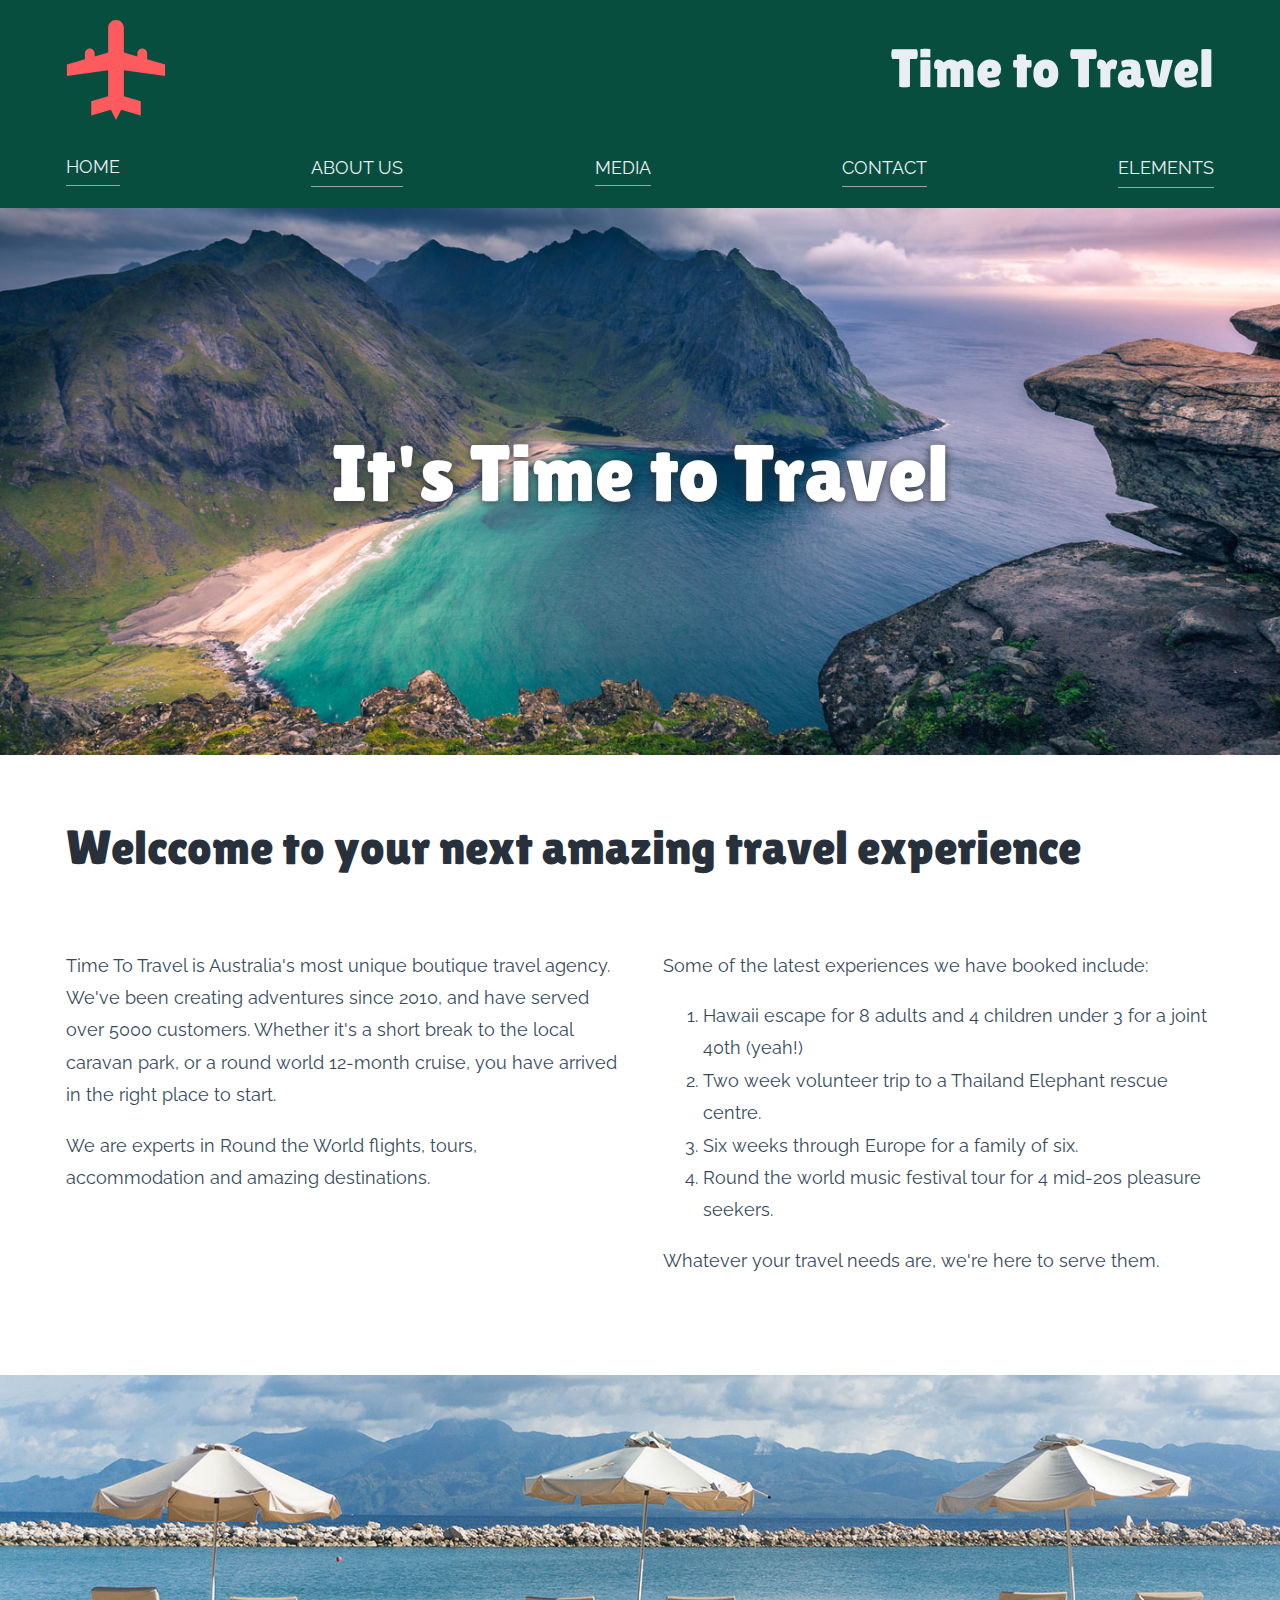
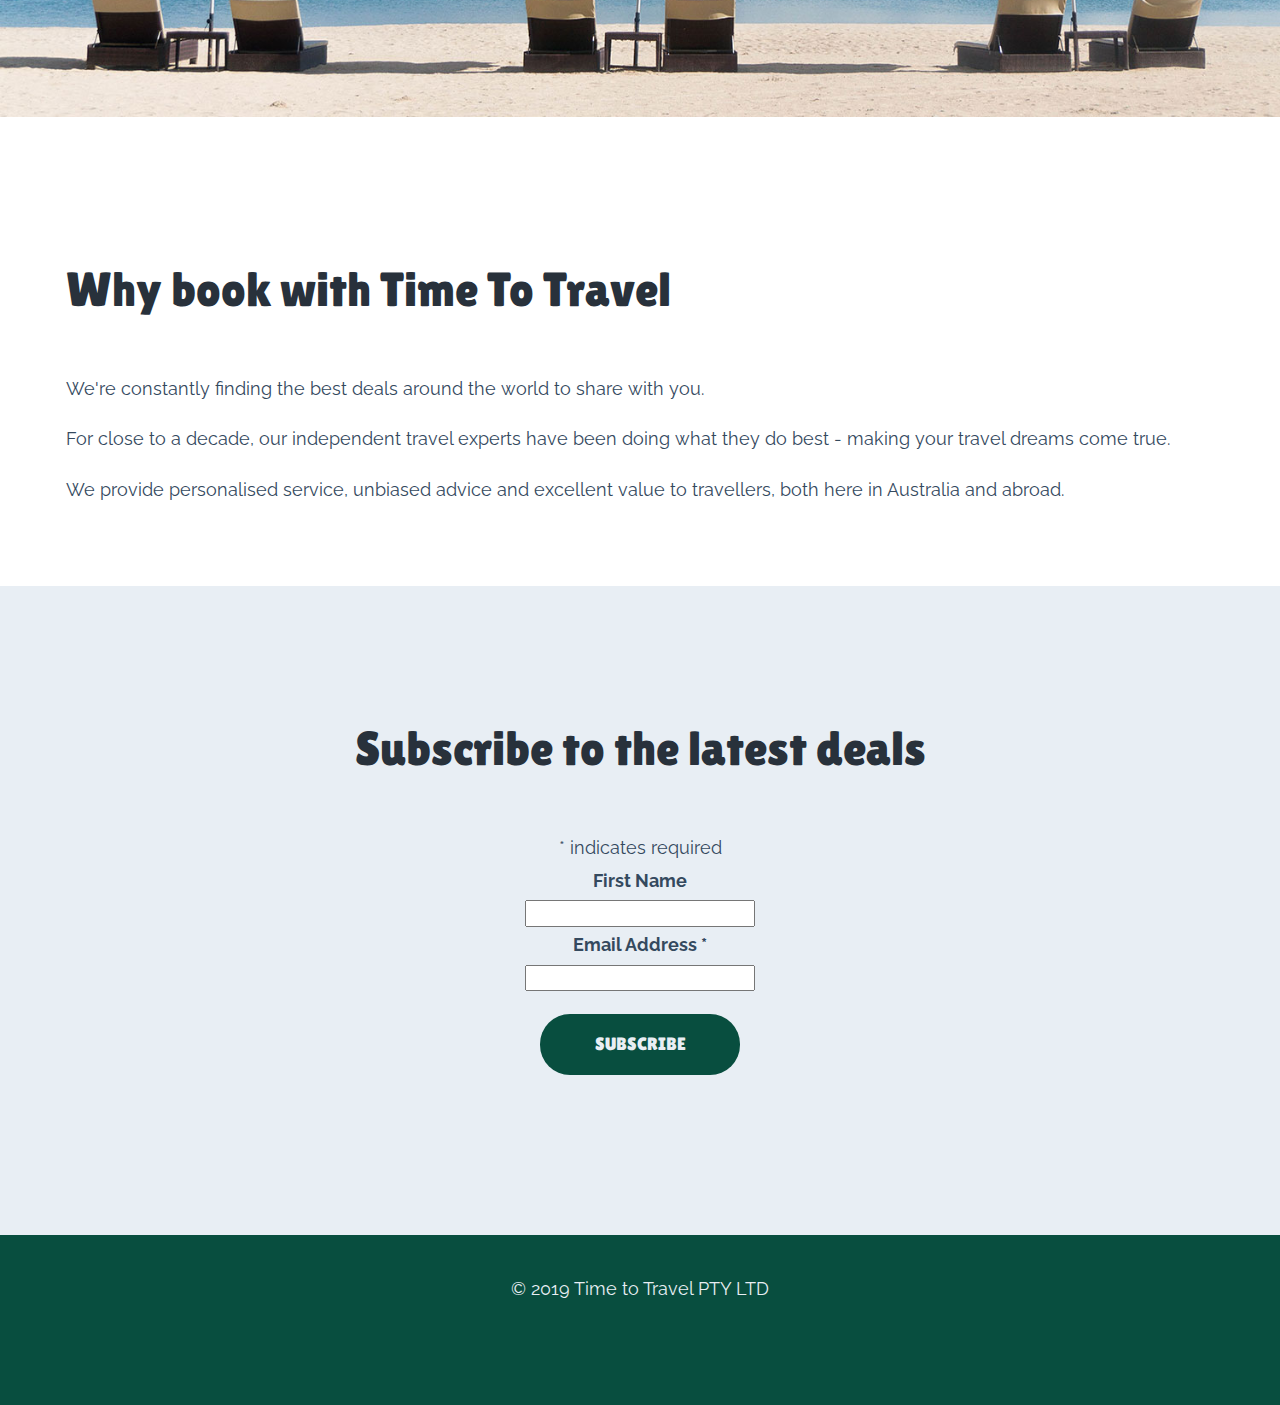
<file: index.html>
<!doctype html>


<html>

<head>


    <meta charset="utf-8">
    <meta name="viewport" content="width=device-width, intital-scale=1">

    <title>Great travel deals from Time to Travel</title>
    <link rel="stylesheet" href="resources/css/normalize.css">

    <link rel="stylesheet" href="resources/css/main.css">

    <meta name="description" content="Exclusive boutique holidays, cruises, and tours from Australia's leading travel agent">


    <link rel="apple-touch-icon" sizes="180x180" href="resources/icons/apple-touch-icon.png">
    <link rel="icon" type="image/png" sizes="32x32" href="resources/icons/favicon-32x32.png">
    <link rel="icon" type="image/png" sizes="16x16" href="resources/icons/favicon-16x16.png">
    <link rel="manifest" href="resources/icons/site.webmanifest">
    <link rel="mask-icon" href="resources/icons/safari-pinned-tab.svg" color="#5bbad5">
    <link rel="shortcut icon" href="resources/icons/favicon.ico">
    <meta name="msapplication-TileColor" content="#2b5797">
    <meta name="msapplication-config" content="resources/icons/browserconfig.xml">
    <meta name="theme-color" content="#ffffff">


</head>



<body>

    <header>
        <div class="layout-wide">

            <div class="logo-wrapper">

                <a href="index.html">
                    <img src="resources/images/logo.svg" alt="Time to Travel Logo">

                </a>
            </div>
            <!--logo-wrapper-->
            <div class="site-title">
                Time to Travel
            </div>
            <!--sight-title-->
        </div>
    </header>
    <div class="navigation">

        <button class="nav-prompt">Open Navigation</button>

        <nav class="layout-wide nav-inner" aria-expanded="false">

            <ul>
                <li>
                    <a href="index.html">
                        Home
                    </a>
                </li>
                <li>
                    <a href="about.html">
                        About Us
                    </a>
                </li>
                <li>
                    <a href="media.html">
                        Media
                    </a>
                </li>
                <li>
                    <a href="contact.html">
                        Contact
                    </a>
                </li>
                <li>
                    <a href="element.html">
                        Elements
                    </a>
                </li>
            </ul>

        </nav>
    </div>


    <main>

        <div class="hero-module">

            <img src="resources/images/norway-1400.jpg" alt="Beach in Norway">
            <div class="hero-content">
                <h1 class="heading-main layout-wide">
                    It's Time to Travel
                </h1>
            </div>
        </div>
        <section class="layout-wide">
            <h2>Welccome to your next amazing travel experience</h2>

            <div class="content-area-grid">

                <div class="content">

                    <p>Time To Travel is Australia's most unique boutique travel agency. We've been creating adventures
                        since 2010, and have served over 5000 customers. Whether it's a short break to the local
                        caravan
                        park, or a round world 12-month cruise, you have arrived in the right place to start.</p>

                    <p>We are experts in Round the World flights, tours, accommodation and amazing destinations.</p>


                </div>

                <div class="content">

                    <p>Some of the latest experiences we have booked include:</p>

                    <ol>
                        <li>Hawaii escape for 8 adults and 4 children under 3 for a joint 40th (yeah!)</li>
                        <li>Two week volunteer trip to a Thailand Elephant rescue centre.</li>
                        <li>Six weeks through Europe for a family of six.</li>
                        <li>Round the world music festival tour for 4 mid-20s pleasure seekers.</li>
                    </ol>
                    <p>Whatever your travel needs are, we're here to serve them.</p>


                </div>

            </div>


        </section>
        <img class="layout-full-width" src="resources/images/beach-wide-1500.jpg" alt="">

<section class= "layout-wide">

<h2>Why book with Time To Travel </h2>

<p>We're constantly finding the best deals around the world to share with you.</p>

<p></p>For close to a decade, our independent travel experts have been doing what they do best - making your travel dreams come true.</p>

<p>We provide personalised service, unbiased advice and excellent value to travellers, both here in Australia and abroad.</p>

</section>

    </main>

    <footer>
        <div class="footer-subscribe">
            <div class="layout-wide">
                <!-- Begin Mailchimp Signup Form -->


                <div id="mc_embed_signup">
                    <form action="https://carbonmade.us20.list-manage.com/subscribe/post?u=0a309d45d33c308adc2483481&amp;id=c5375178fd"
                        method="post" id="mc-embedded-subscribe-form" name="mc-embedded-subscribe-form" class="validate"
                        target="_blank" novalidate>
                        <div id="mc_embed_signup_scroll">
                            <h2>Subscribe to the latest deals</h2>
                            <div class="indicates-required"><span class="asterisk">*</span> indicates required</div>
                            <div class="mc-field-group">
                                <label for="mce-FNAME">First Name </label>
                                <input type="text" value="" name="FNAME" class="" id="mce-FNAME">
                            </div>
                            <div class="mc-field-group">
                                <label for="mce-EMAIL">Email Address <span class="asterisk">*</span>
                                </label>
                                <input type="email" value="" name="EMAIL" class="required email" id="mce-EMAIL">
                            </div>
                            <div id="mce-responses" class="clear">
                                <div class="response" id="mce-error-response" style="display:none"></div>
                                <div class="response" id="mce-success-response" style="display:none"></div>
                            </div>
                            <!-- real people should not fill this in and expect good things - do not remove this or risk form bot signups-->
                            <div style="position: absolute; left: -5000px;" aria-hidden="true"><input type="text" name="b_0a309d45d33c308adc2483481_c5375178fd"
                                    tabindex="-1" value=""></div>
                            <div class="clear"><input type="submit" value="Subscribe" name="subscribe" id="mc-embedded-subscribe"
                                    class="button"></div>
                        </div>
                    </form>
                </div>
                <script type='text/javascript' src='//s3.amazonaws.com/downloads.mailchimp.com/js/mc-validate.js'></script>
                <script type='text/javascript'>(function ($) { window.fnames = new Array(); window.ftypes = new Array(); fnames[1] = 'FNAME'; ftypes[1] = 'text'; fnames[0] = 'EMAIL'; ftypes[0] = 'email'; fnames[3] = 'ADDRESS'; ftypes[3] = 'address'; fnames[4] = 'PHONE'; ftypes[4] = 'phone'; }(jQuery)); var $mcj = jQuery.noConflict(true);</script>
                <!--End mc_embed_signup-->
            </div> <!-- layoutwide-->
            <!--subscription form goes here-->

        </div>
        <!--footersubscribe-->
        <div class="footer-notices">
            <div class="layout-wide">
                <p>&copy; 2019 Time to Travel PTY LTD</p>
            </div>
        </div>

    </footer>


    <script src="resources/js/css-var-polyfill.js"></script>

    <script src="resources/js/jquery.js"></script>

    <script src="resources/js/scripts.js"></script>

</body>

</html>
</file>
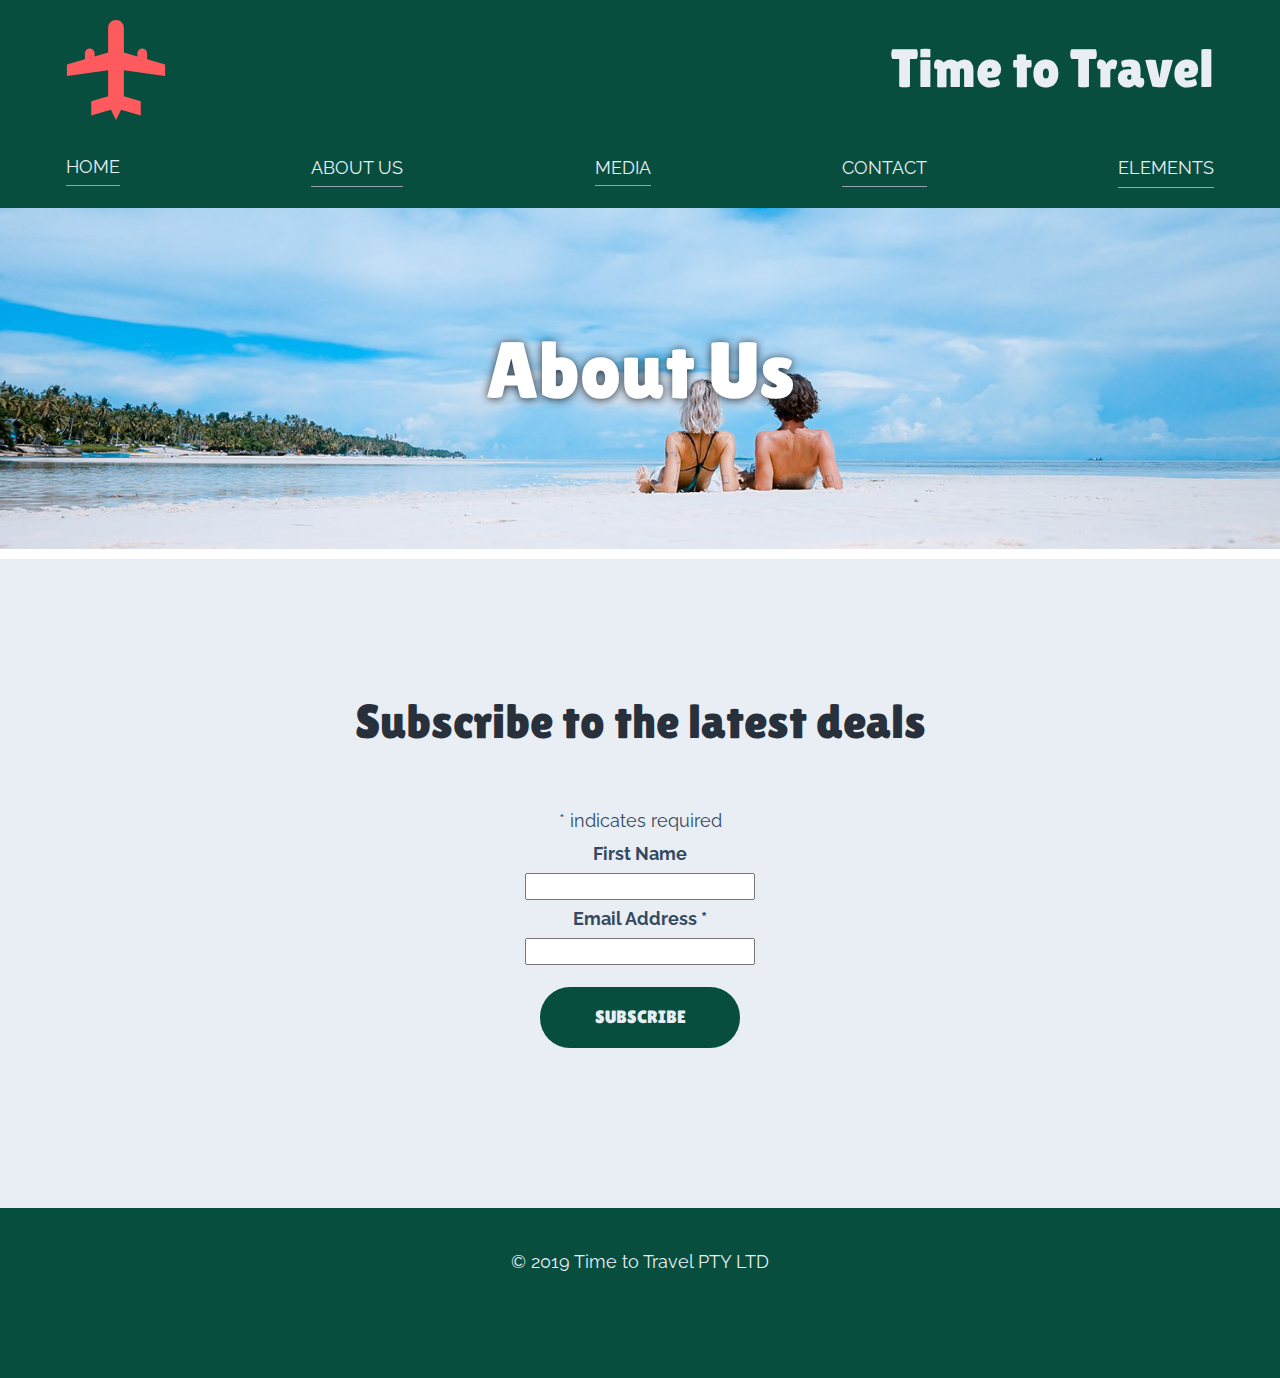
<file: about.html>
<!doctype html>


<html>

<head>


    <meta charset="utf-8">
    <meta name="viewport" content="width=device-width, intital-scale=1">

    <title>Great travel deals from Time to Travel</title>
    <link rel="stylesheet" href="resources/css/normalize.css">

    <link rel="stylesheet" href="resources/css/main.css">

    <meta name="description" content="Exclusive boutique holidays, cruises, and tours from Australia's leading travel agent">


    <link rel="apple-touch-icon" sizes="180x180" href="resources/icons/apple-touch-icon.png">
    <link rel="icon" type="image/png" sizes="32x32" href="resources/icons/favicon-32x32.png">
    <link rel="icon" type="image/png" sizes="16x16" href="resources/icons/favicon-16x16.png">
    <link rel="manifest" href="resources/icons/site.webmanifest">
    <link rel="mask-icon" href="resources/icons/safari-pinned-tab.svg" color="#5bbad5">
    <link rel="shortcut icon" href="resources/icons/favicon.ico">
    <meta name="msapplication-TileColor" content="#2b5797">
    <meta name="msapplication-config" content="resources/icons/browserconfig.xml">
    <meta name="theme-color" content="#ffffff">


</head>



<body>

    <header>
        <div class="layout-wide">

            <div class="logo-wrapper">

                <a href="index.html">
                    <img src="resources/images/logo.svg" alt="Time to Travel Logo">

                </a>
            </div>
            <!--logo-wrapper-->
            <div class="site-title">
                Time to Travel
            </div>
            <!--sight-title-->
        </div>
    </header>
<div class="navigation">

    <button class="nav-prompt">Open Navigation</button>

    <nav class="layout-wide nav-inner" aria-expanded="false">
    
        <ul>
            <li>
                <a href="index.html">
                    Home
                </a>
            </li>
            <li>
                <a href="about.html">
                    About Us
                </a>
            </li>
            <li>
                <a href="media.html">
                    Media
                </a>
            </li>
            <li>
                <a href="contact.html">
                    Contact
                </a>
            </li>
            <li>
                <a href="element.html">
                    Elements
                </a>
            </li>
        </ul>


    </nav>
</div>


    <main>

        <div class="hero-module">

            <img src="resources/images/people-wide-1500.jpg" alt="People on Beach ">

            <div class="hero-content">

                <h1 class="heading-main layout-wide">
                    About Us
                </h1>

            </div>
        </div>
    </main>

    <footer>
        <div class="footer-subscribe">
            <div class="layout-wide">
                <!-- Begin Mailchimp Signup Form -->


                <div id="mc_embed_signup">
                    <form action="https://carbonmade.us20.list-manage.com/subscribe/post?u=0a309d45d33c308adc2483481&amp;id=c5375178fd"
                        method="post" id="mc-embedded-subscribe-form" name="mc-embedded-subscribe-form" class="validate"
                        target="_blank" novalidate>
                        <div id="mc_embed_signup_scroll">
                            <h2>Subscribe to the latest deals</h2>
                            <div class="indicates-required"><span class="asterisk">*</span> indicates required</div>
                            <div class="mc-field-group">
                                <label for="mce-FNAME">First Name </label>
                                <input type="text" value="" name="FNAME" class="" id="mce-FNAME">
                            </div>
                            <div class="mc-field-group">
                                <label for="mce-EMAIL">Email Address <span class="asterisk">*</span>
                                </label>
                                <input type="email" value="" name="EMAIL" class="required email" id="mce-EMAIL">
                            </div>
                            <div id="mce-responses" class="clear">
                                <div class="response" id="mce-error-response" style="display:none"></div>
                                <div class="response" id="mce-success-response" style="display:none"></div>
                            </div>
                            <!-- real people should not fill this in and expect good things - do not remove this or risk form bot signups-->
                            <div style="position: absolute; left: -5000px;" aria-hidden="true"><input type="text" name="b_0a309d45d33c308adc2483481_c5375178fd"
                                    tabindex="-1" value=""></div>
                            <div class="clear"><input type="submit" value="Subscribe" name="subscribe" id="mc-embedded-subscribe"
                                    class="button"></div>
                        </div>
                    </form>
                </div>
                <script type='text/javascript' src='//s3.amazonaws.com/downloads.mailchimp.com/js/mc-validate.js'></script>
                <script type='text/javascript'>(function ($) { window.fnames = new Array(); window.ftypes = new Array(); fnames[1] = 'FNAME'; ftypes[1] = 'text'; fnames[0] = 'EMAIL'; ftypes[0] = 'email'; fnames[3] = 'ADDRESS'; ftypes[3] = 'address'; fnames[4] = 'PHONE'; ftypes[4] = 'phone'; }(jQuery)); var $mcj = jQuery.noConflict(true);</script>
                <!--End mc_embed_signup-->
            </div> <!-- layoutwide-->
            <!--subscription form goes here-->

        </div>
        <!--footersubscribe-->
        <div class="footer-notices">
            <div class="layout-wide">
                <p>&copy; 2019 Time to Travel PTY LTD</p>
            </div>
        </div>

    </footer>


<script src="resources/js/css-var-polyfill.js"></script>

<script src="resources/js/jquery.js"></script>

<script src="resources/js/scripts.js"></script>

</body>

</html>
</file>
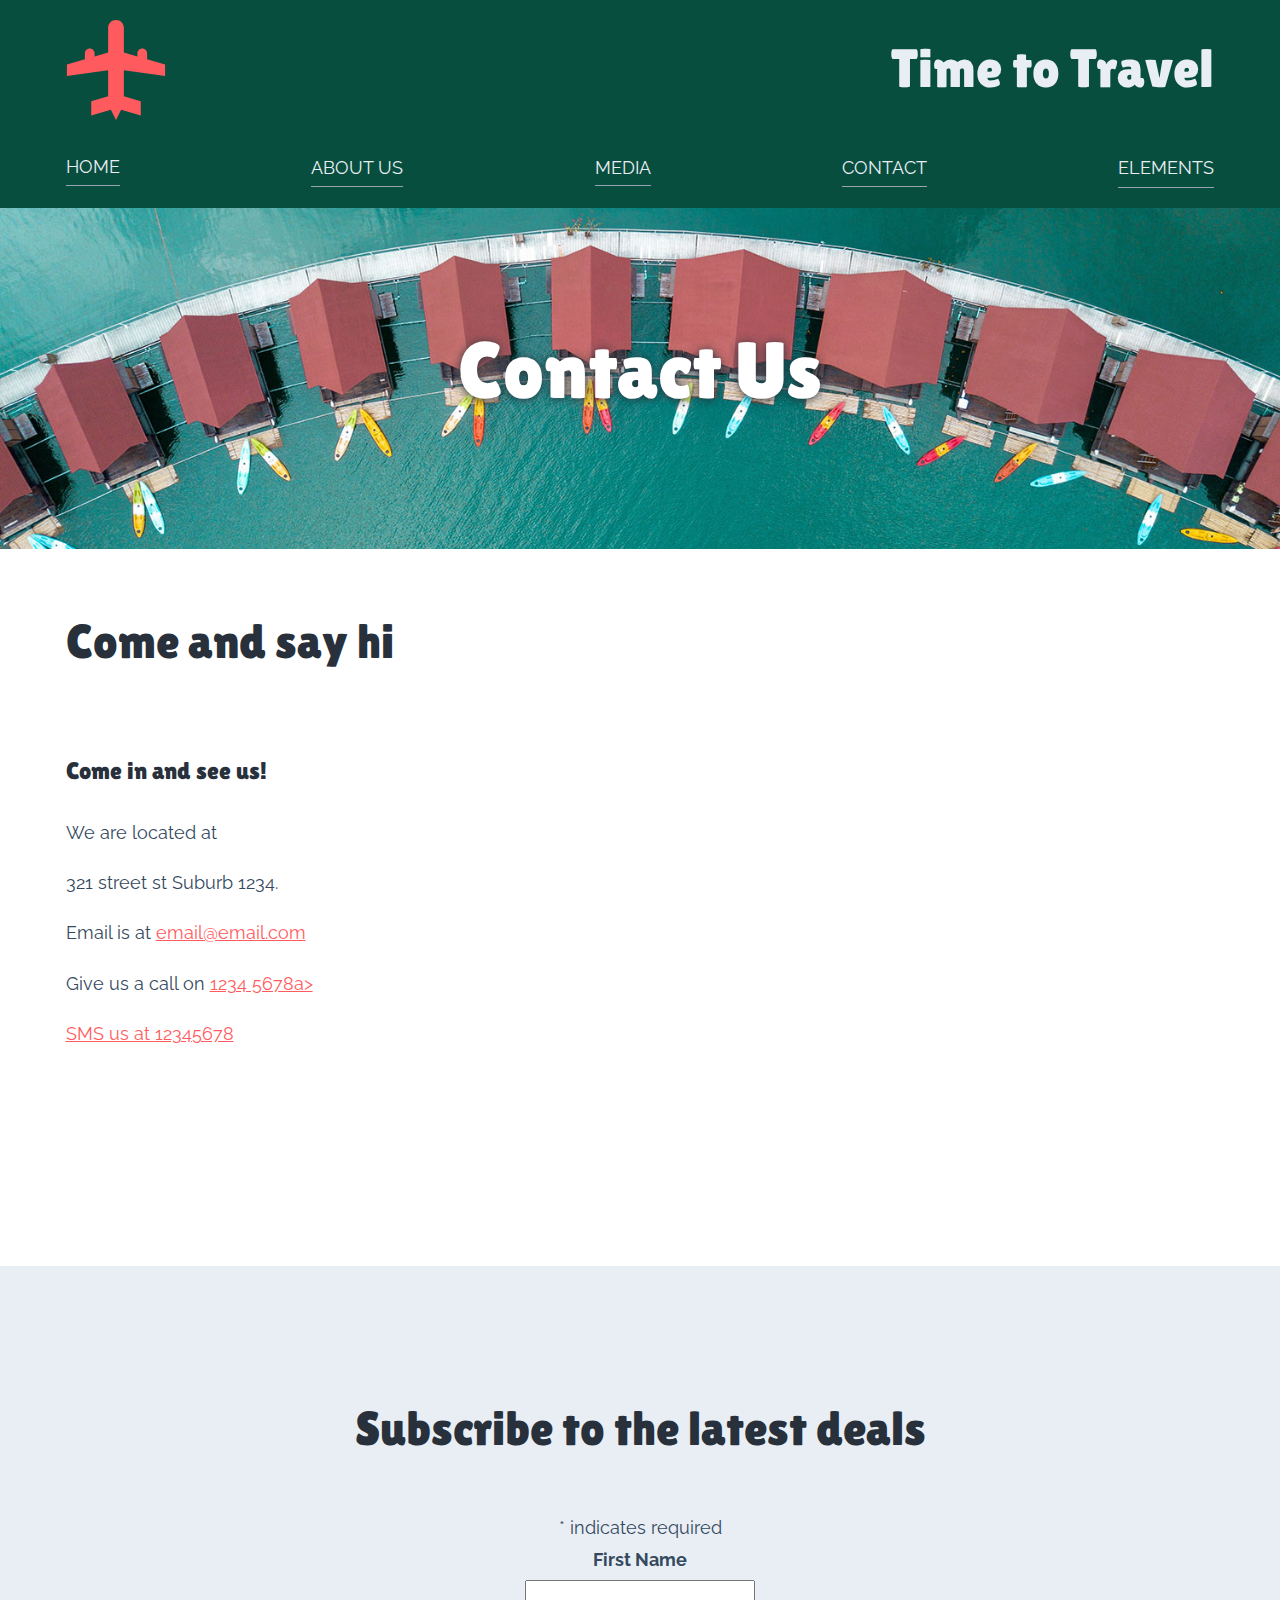
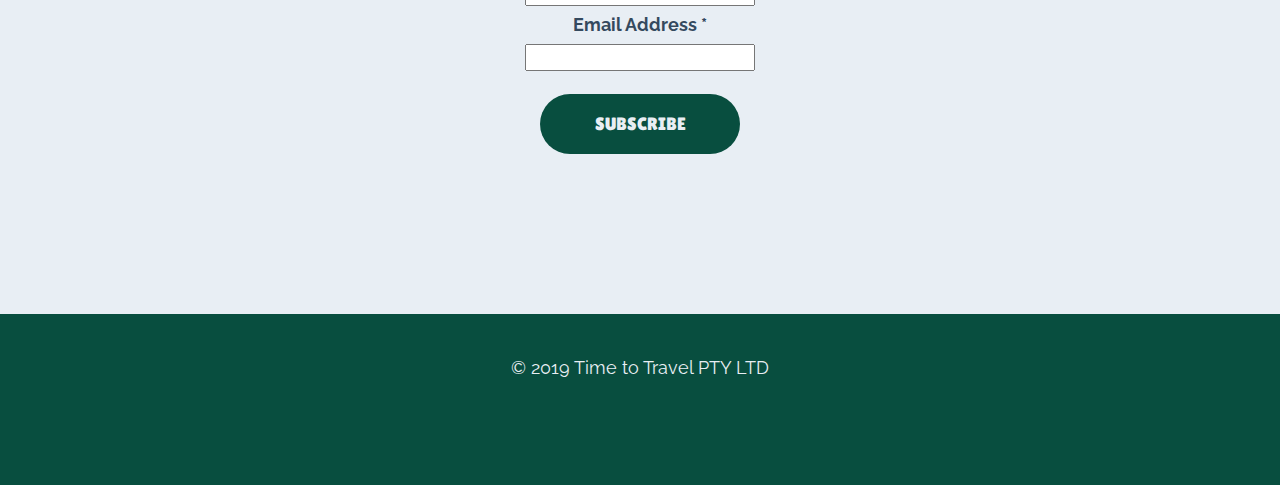
<file: contact.html>
<!doctype html>


<html>

<head>


    <meta charset="utf-8">
    <meta name="viewport" content="width=device-width, intital-scale=1">

    <title>Great travel deals from Time to Travel</title>
    <link rel="stylesheet" href="resources/css/normalize.css">

    <link rel="stylesheet" href="resources/css/main.css">

    <meta name="description" content="Exclusive boutique holidays, cruises, and tours from Australia's leading travel agent">


    <link rel="apple-touch-icon" sizes="180x180" href="resources/icons/apple-touch-icon.png">
    <link rel="icon" type="image/png" sizes="32x32" href="resources/icons/favicon-32x32.png">
    <link rel="icon" type="image/png" sizes="16x16" href="resources/icons/favicon-16x16.png">
    <link rel="manifest" href="resources/icons/site.webmanifest">
    <link rel="mask-icon" href="resources/icons/safari-pinned-tab.svg" color="#5bbad5">
    <link rel="shortcut icon" href="resources/icons/favicon.ico">
    <meta name="msapplication-TileColor" content="#2b5797">
    <meta name="msapplication-config" content="resources/icons/browserconfig.xml">
    <meta name="theme-color" content="#ffffff">


</head>



<body>

    <header>
        <div class="layout-wide">

            <div class="logo-wrapper">

                <a href="index.html">
                    <img src="resources/images/logo.svg" alt="Time to Travel Logo">

                </a>
            </div>
            <!--logo-wrapper-->
            <div class="site-title">
                Time to Travel
            </div>
            <!--sight-title-->
        </div>
    </header>
    <div class="navigation">

        <button class="nav-prompt">Open Navigation</button>

        <nav class="layout-wide nav-inner" aria-expanded="false">

            <ul>
                <li>
                    <a href="index.html">
                        Home
                    </a>
                </li>
                <li>
                    <a href="about.html">
                        About Us
                    </a>
                </li>
                <li>
                    <a href="media.html">
                        Media
                    </a>
                </li>
                <li>
                    <a href="contact.html">
                        Contact
                    </a>
                </li>
                <li>
                    <a href="element.html">
                        Elements
                    </a>
                </li>
            </ul>


        </nav>
    </div>


    <main>

        <div class="hero-module">

            <img src="resources/images/thailand-wide-1500.jpg" alt="New York">

            <div class="hero-content">

                <h1 class="heading-main layout-wide">
                    Contact Us
                </h1>

            </div>
        </div>

        <section class="layout-wide">

            <h2>Come and say hi</h2>

            <div class="content-area-grid">

                <div class="content">
                    <h3>Come in and see us!</h3>
                    <p>We are located at<address> 321 street st Suburb 1234.</address></p>

                    <p>Email is at <a href="mailto:email@email.com">email@email.com</a></p>

                    <p>Give us a call on <a href="tel:12345678">1234 5678</href>a></p>

                    <p>SMS us at <a href="sms:12345678">12345678</a></p>
                </div>

                <div class="content">
                    
                        <iframe src="https://www.google.com/maps/embed?pb=!1m18!1m12!1m3!1d3151.2623839017165!2d144.9306055149254!3d-37.83074284278746!2m3!1f0!2f0!3f0!3m2!1i1024!2i768!4f13.1!3m3!1m2!1s0x6ad66791e361ec69%3A0x9a5a6bf4bce23c4c!2s520+Graham+St%2C+Port+Melbourne+VIC+3207!5e0!3m2!1sen!2sau!4v1550382174921" width="600" height="450" frameborder="0" style="border:0" allowfullscreen></iframe>


                </div>
            </div>
        </section>
    </main>

    <footer>
        <div class="footer-subscribe">
            <div class="layout-wide">
                <!-- Begin Mailchimp Signup Form -->


                <div id="mc_embed_signup">
                    <form action="https://carbonmade.us20.list-manage.com/subscribe/post?u=0a309d45d33c308adc2483481&amp;id=c5375178fd"
                        method="post" id="mc-embedded-subscribe-form" name="mc-embedded-subscribe-form" class="validate"
                        target="_blank" novalidate>
                        <div id="mc_embed_signup_scroll">
                            <h2>Subscribe to the latest deals</h2>
                            <div class="indicates-required"><span class="asterisk">*</span> indicates required</div>
                            <div class="mc-field-group">
                                <label for="mce-FNAME">First Name </label>
                                <input type="text" value="" name="FNAME" class="" id="mce-FNAME">
                            </div>
                            <div class="mc-field-group">
                                <label for="mce-EMAIL">Email Address <span class="asterisk">*</span>
                                </label>
                                <input type="email" value="" name="EMAIL" class="required email" id="mce-EMAIL">
                            </div>
                            <div id="mce-responses" class="clear">
                                <div class="response" id="mce-error-response" style="display:none"></div>
                                <div class="response" id="mce-success-response" style="display:none"></div>
                            </div>
                            <!-- real people should not fill this in and expect good things - do not remove this or risk form bot signups-->
                            <div style="position: absolute; left: -5000px;" aria-hidden="true"><input type="text" name="b_0a309d45d33c308adc2483481_c5375178fd"
                                    tabindex="-1" value=""></div>
                            <div class="clear"><input type="submit" value="Subscribe" name="subscribe" id="mc-embedded-subscribe"
                                    class="button"></div>
                        </div>
                    </form>
                </div>
                <script type='text/javascript' src='//s3.amazonaws.com/downloads.mailchimp.com/js/mc-validate.js'></script>
                <script type='text/javascript'>(function ($) { window.fnames = new Array(); window.ftypes = new Array(); fnames[1] = 'FNAME'; ftypes[1] = 'text'; fnames[0] = 'EMAIL'; ftypes[0] = 'email'; fnames[3] = 'ADDRESS'; ftypes[3] = 'address'; fnames[4] = 'PHONE'; ftypes[4] = 'phone'; }(jQuery)); var $mcj = jQuery.noConflict(true);</script>
                <!--End mc_embed_signup-->
            </div> <!-- layoutwide-->
            <!--subscription form goes here-->

        </div>
        <!--footersubscribe-->
        <div class="footer-notices">
            <div class="layout-wide">
                <p>&copy; 2019 Time to Travel PTY LTD</p>
            </div>
        </div>

    </footer>


    <script src="resources/js/css-var-polyfill.js"></script>

    <script src="resources/js/jquery.js"></script>

    <script src="resources/js/scripts.js"></script>

</body>

</html>
</file>
<file: resources/css/main.css>
@import url('https://fonts.googleapis.com/css?family=Lilita+One|Raleway');

/*-------------------------VARIABLES */
:root {

    /* Colors */
    --color-green: #084e3f;
    --color-red: #ff5b5e;
    --color-deep-blue: #28313b;
    --color-light-grey: #97a4b1;
    --color-mid-blue: #34495e;
    --color-almost-white: #e8eef4;
  
    /* abstract colors out */
    --main-text-color: var(--color-mid-blue);
    --strong-text-color: var(--color-deep-blue);
    --alternative-text-color: var(--color-almost-white);
    --link-color: var(--color-red);
    --border-color: var(--color-light-grey);
    
    --secondary-bg-color: var(--color-almost-white);
    --alternative-bg-color: var(--color-green);
  
    --padder: 3%;
    --spacer: 20px;
    --spacer-large: 80px;
    --transition-time: 0.3s;
  
    --font-size-site-title: 32px;
    --font-size-page-title: 40px;
    --font-size-section-title: 30px; 
    --font-size-sub-title: 24px;
    --font-size-heading-small: 16px;
   
    --area-wide: 1200px;
    --area-narrow: 800px;

    --font-heading: 'Lilita One', cursive;

}

@media screen and (min-width: 800px) {
    :root{
        --font-size-site-title: 54px;
        --font-size-page-title: 80px;
        --font-size-section-title: 48px;

        --padder: 2%;
    }
}

/*-------------------------GLOBAL DEFAULTS */
*{
    box-sizing: border-box;
}

body {
    color: var(--main-text-color);
    font-size : 18px;
    line-height : 1.8;
    font-family: 'Raleway', sans-serif;
}

video {
    max-width: 100%;
}
img {
    max-width: 100%;
}

iframe{
    max-width: 100%
}


/*-------------------------HEADINGS AND TYPE */
h1,
h2,
h3,
h4 { color: var(--strong-text-color);
    font-family: var(--font-heading);
    font-weight: normal;
}
h1 {
    font-size: var(--font-size-page-title);
}
h2 {
    font-size: var(--font-size-section-title);
}
h3 {
    font-size: var(--font-size-sub-title);
}
h4 {
    font-size: var(--font-size-heading-small);
}



a{
    color: var(--link-color);
    transition: var(--transition-time);
}

a:hover {
    color: var(--strong-text-color);
}

/*-------------------------LAYOUTS*/

.layout-wide {
    max-width: var(--area-wide);
    padding-left: var(--padder);
    padding-right: var(--padder);

    margin-bottom:var(--spacer-large);
    margin-left: auto;
    margin-right: auto;
}

.layout-full-width {
    margin-bottom: var(--spacer-large);
    width: 100%;
}
/*-------------------------HEADER*/
header {
background-color: var(--alternative-bg-color);
padding-top: var(--spacer);
}

.logo-wrapper {
    width: 20%;
    float: left;
}
.site-title {
    width: 80%;
    float: right;
    color: var(--alternative-text-color);
    font-family: var(--font-heading);
    font-size: var(--font-size-site-title);
    text-align: right;
}

header .layout-wide {
    overflow: hidden;
    margin-bottom: 0;
}

/*-------------------------NAVIGATION*/

.navigation{
    background-color: var(--alternative-bg-color);
}

.nav-prompt {
    width: 100%;
    text-transform: uppercase;
    padding-top: var(--padder);
    padding-bottom: var(--padder);
    background-color: var(--alternative-bg-color);
    color: var(--alternative-text-color);

    border: none;
    border-top: 1px solid black;
}

.nav-inner ul {
    padding: 0;
    margin: 0;
    list-style: none;
}
.nav-inner li {
    text-align: center;
}

.nav-inner a {
    text-transform: uppercase;
    text-decoration: none;
    color: var(--alternative-text-color);
    padding-top: var(--padder);
    padding-bottom: var(--padder);

    display: block;
    border-bottom: 1px solid var(--border-color);
}

.nav-inner {
    margin-bottom: 0;
}

@media screen and (min-width: 800px){
    .nav-prompt {
    display: none;
}

.navigation {
    padding-top: var(--spacer);
    padding-bottom: var(--spacer);
}
.nav-inner ul {
    display: flex;
    justify-content: space-between;
}

    border-bottom: 2px solid transparent;
}

@media screen and (max-width:800px){
    .nav-inner {
        overflow: hidden;
        transition: var(--transition-time);
    }
    .nav-inner[aria-expanded="false"]{
        max-height: 0;
    }
    .nav-inner[aria-expanded="true"] {
        max-height: 100vh;
    }
}


/*-------------------------FOOTER*/

footer {
    background-color: var(--alternative-bg-color);
}
 .footer-subscribe {
    background-color: var(--alternative-text-color);
    padding-top: var(--spacer-large);
    padding-bottom: var(--spacer-large);
    text-align: center;
 }
 .footer-notices {
     padding-top: var(--spacer);
     padding-bottom: var(--spacer);
     color: var(--alternative-text-color);
     text-align: center;
 }

 label {
     display: block;
     font-weight: bold;
 }
 .button {
    border-radius: 30px;
    background-color: var(--alternative-bg-color);
    font-family: var(--font-heading);
    color: var(--alternative-text-color);
    padding: var(--spacer);
    min-width: 200px;
    margin-top: var(--spacer);
    text-transform: uppercase;
    border: none;

 }
/*-------------------------MODULES*/
/*hero module*/

.hero-module img{
    width: 100%;
}

@media screen and (min-width: 800px) {
    .hero-module{
        position: relative;
    }
    .hero-content{
        position: absolute;
        bottom: 0;

        height: 100%;
        width: 100%;

        text-align: center;

        display: flex;
        align-items: center;
    

}
.heading-main {
    color: white;
    text-shadow: 0px 1px 10px var(--strong-text-color);

}

}
 /*grids*/

 @media screen and (min-width: 800px){

    .content-area-grid{
        display: grid;
        grid-template-columns: 48% 48%;
        justify-content: space-between;
    }
 }

 /* image gallery*/

 .image-gallery ul{
     margin: 0;
     padding: 0;
     list-style: none;
     overflow: hidden;
 }
 .image-gallery li {
     float: left;
     max-width: 250px;
     margin: 10px;
 }

/*contact detials*/

address{
    font-style: normal
}


/*animation*/

/* @keyframes fadein {

    0%{
        opacity: 0;
    }
    100%{
        opacity: 1;
    }
}

body {
    animation-name: fadein;
    animation-duration: 2s;
} */


@keyframes spin{
    100% {
        transform: rotate(360deg);
    }
}
.logo-wrapper a:hover img{
    animation-name: spin;
    animation-duration: .5s;
    animation-iteration-count: infinite;
    animation-timing-function: linear;
}
</file>
